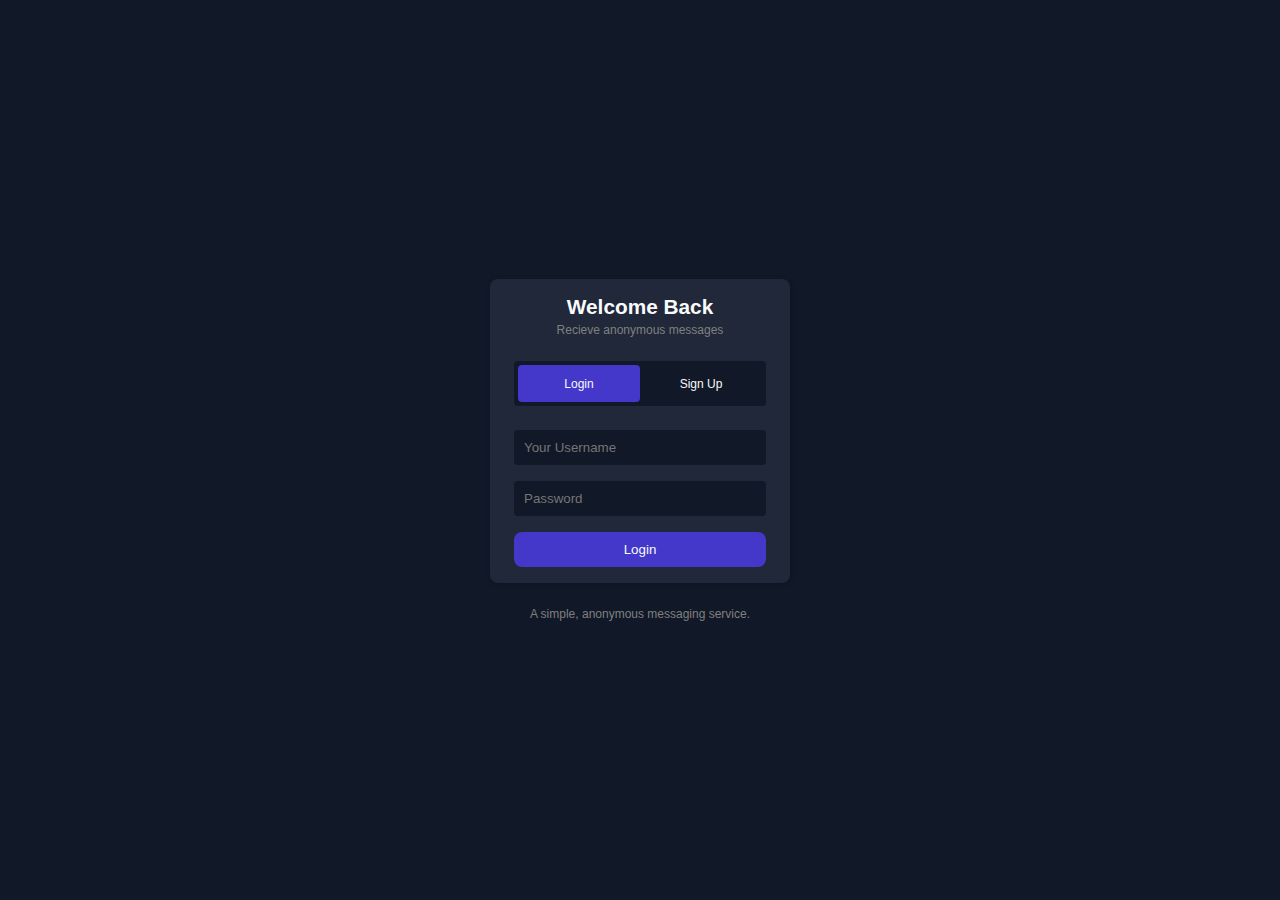
<file: login.html>
<!DOCTYPE html>
<html lang="en">
  <head>
    <meta charset="UTF-8" />
    <meta name="viewport" content="width=device-width, initial-scale=1.0" />
    <title>Login</title>

    <link rel="stylesheet" href="styles/base.css" />
    <link rel="stylesheet" href="styles/login.css" />
  </head>
  <body>
    <div class="container">
      <form>
        <header>
          <h1>Welcome Back</h1>
          <p>Recieve anonymous messages</p>
        </header>
        <div class="auth-change">
          <div class="login active auth-flow" data-auth-type="login">Login</div>
          <div class="signup auth-flow" data-auth-type="signup">Sign Up</div>
        </div>
        <div class="input-wrapper">
          <input
            type="text"
            placeholder="Your Username"
            class="js-username"
            name="username"
            required
            autocomplete="off"
            spellcheck="false"
            autocorrect="off"
          />
        </div>
        <div class="input-wrapper">
          <input
            type="text"
            placeholder="Password"
            class="js-password"
            name="password"
            required
            autocomplete="off"
            autocorrect="off"
            spellcheck="false"
          />
        </div>
        <button type="submit" class="js-submit-btn submit-btn">Login</button>
      </form>
      <p class="title">A simple, anonymous messaging service.</p>
    </div>
    <script src="../scripts/login.js" type="module"></script>
  </body>
</html>
</file>
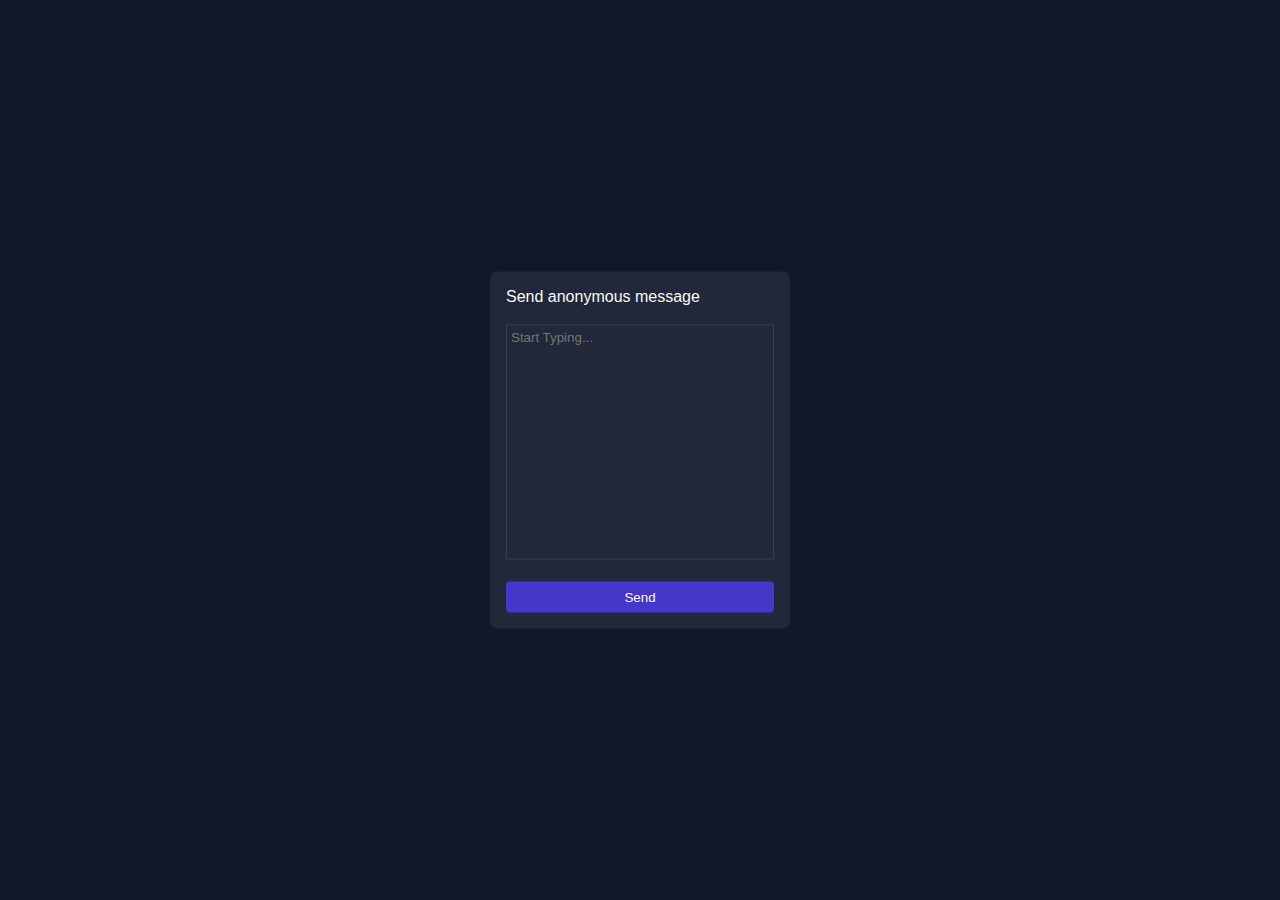
<file: send-message.html>
<!DOCTYPE html>
<html lang="en">
  <head>
    <meta charset="UTF-8" />
    <meta name="viewport" content="width=device-width, initial-scale=1.0" />
    <title>Document</title>

    <link rel="stylesheet" href="styles/base.css" />
    <link rel="stylesheet" href="styles/send-message.css" />
  </head>
  <body>
    <main>
      <div class="container">
        <div class="container-header">Send anonymous message</div>
        <div class="content-container">
          <div class="content">
            <textarea
              name="message"
              id="message"
              placeholder="Start Typing..."
              rows="15"
              cols="30"
            ></textarea>
          </div>
          <button class="js-submit-btn submit-btn">Send</button>
        </div>
      </div>
    </main>
    <script src="scripts/sendMessage.js" type="module"></script>
  </body>
</html>
</file>
<file: styles/base.css>
* {
  margin: 0;
  padding: 0;
  box-sizing: border-box;
}

body {
  font-family: 'inter', sans-serif;
  background-color: #111827;
  color: #f9fafb;
}

@keyframes spin {
  to {
    transform: rotate(360deg);
  }
}

.animate-spin {
  animation: spin 1s linear infinite;
}

.custom-scrollbar::-webkit-scrollbar {
  width: 3px;
}

.custom-scrollbar::-webkit-scrollbar-track {
  background-color: rgb(0, 0, 0, .1);
  border-radius: 10px;
}

.custom-scrollbar::-webkit-scrollbar-thumb {
  background-color: rgb(0, 0, 0, .1);
  border-radius: 10px;
}

.custom-scrollbar::-webkit-scrollbar-thumb:hover {
  background-color: rgb(0, 0, 0, .1);
}

button {
  cursor: pointer;
  background-color: #4338ca;
  color: #f9fafb;
}
</file>
<file: styles/login.css>
form {
  display: flex;
  align-items: center;
  flex-direction: column;
  padding: 16px 24px;
  background-color: #202839;
  box-shadow: 1px 1px 5px rgb(0, 0, 0, .2);
  max-width: 350px;
  border-radius: 8px;
}

.container {
  width: 300px;
  position: absolute;
  top: 50%;
  left: 50%;
  transform: translate(-50%, -50%);
}

form header p {
  color: grey;
  font-size: 12px;
  text-align: center;
}

form header h1 {
  font-size: 1.3rem;
  text-align: center;
  margin-bottom: 4px;
}

form input {
  padding: 10px;
  border: none;
  margin-bottom: 16px;
  background-color: #111827;
  width: 100%;
  border-radius: 4px;
  color: white;
}

form input:focus {
  outline: none;
}


.input-wrapper {
  position: relative;
  width: 100%;
}

.input-wrapper::after {
  content: '';
  width: 0%;
  height: 1px;
  background-color: aqua;
  position: absolute;
  bottom: 16px;
  left: 0px;
  display: block;
  transition: .4;
}

.in-focus::after {
  width: 100%;
}

.no-account {
  text-align: center;
  font-size: 12px;
  margin-top: 8px;
}

.title {
  color: grey;
  font-size: 12px;
  text-align: center;
  margin-top: 24px;
}

.submit-btn {
  width: 100%;
  padding: 10px;
  border-radius: 8px;
  border: none;
  cursor: pointer;
  display: flex;
  align-items: center;
  justify-content: center;
}

.auth-change {
  width: 100%;
  display: flex;
  align-items: center;
  justify-content: space-between;
  font-size: 12px;
  height: 45px;
  margin-block: 24px;
  background-color: #111827;
  border-radius: 4px;
  padding: 4px;
}

.login,
.signup {
  display: flex;
  align-items: center;
  justify-content: center;
  width: 100%;
  transition: .2s;
  background-color: transparent;
  height: 100%;
  border-radius: 4px;
  cursor: pointer;
}

.active {
  background-color: #4338ca;
}
</file>
<file: styles/send-message.css>
main {
  position: absolute;
  top: 50%;
  left: 50%;
  transform: translate(-50%, -50%);
}

.container {
  background-color: #202839;
  padding: 16px;
  border-radius: 8px;
  width: 300px;
}

.container-header {
  margin-bottom: 16px;
}

textarea {
  background-color: transparent;
  border: 1px solid rgb(255, 255, 255, .1);
  padding: 4px;
  width: 100%;
  margin-bottom: 20px;
  font-family: sans-serif;
  resize: none;
  color: white
}

textarea:focus {
  outline: 1px solid rgb(255, 255, 255, .2);
}

.submit-btn {
  width: 100%;
  padding: 8px;
  border: none;
  border-radius: 4px;
}

.content {
  height: 260px;
  display: flex;
  align-items: center;
  justify-content: center;
}
</file>
